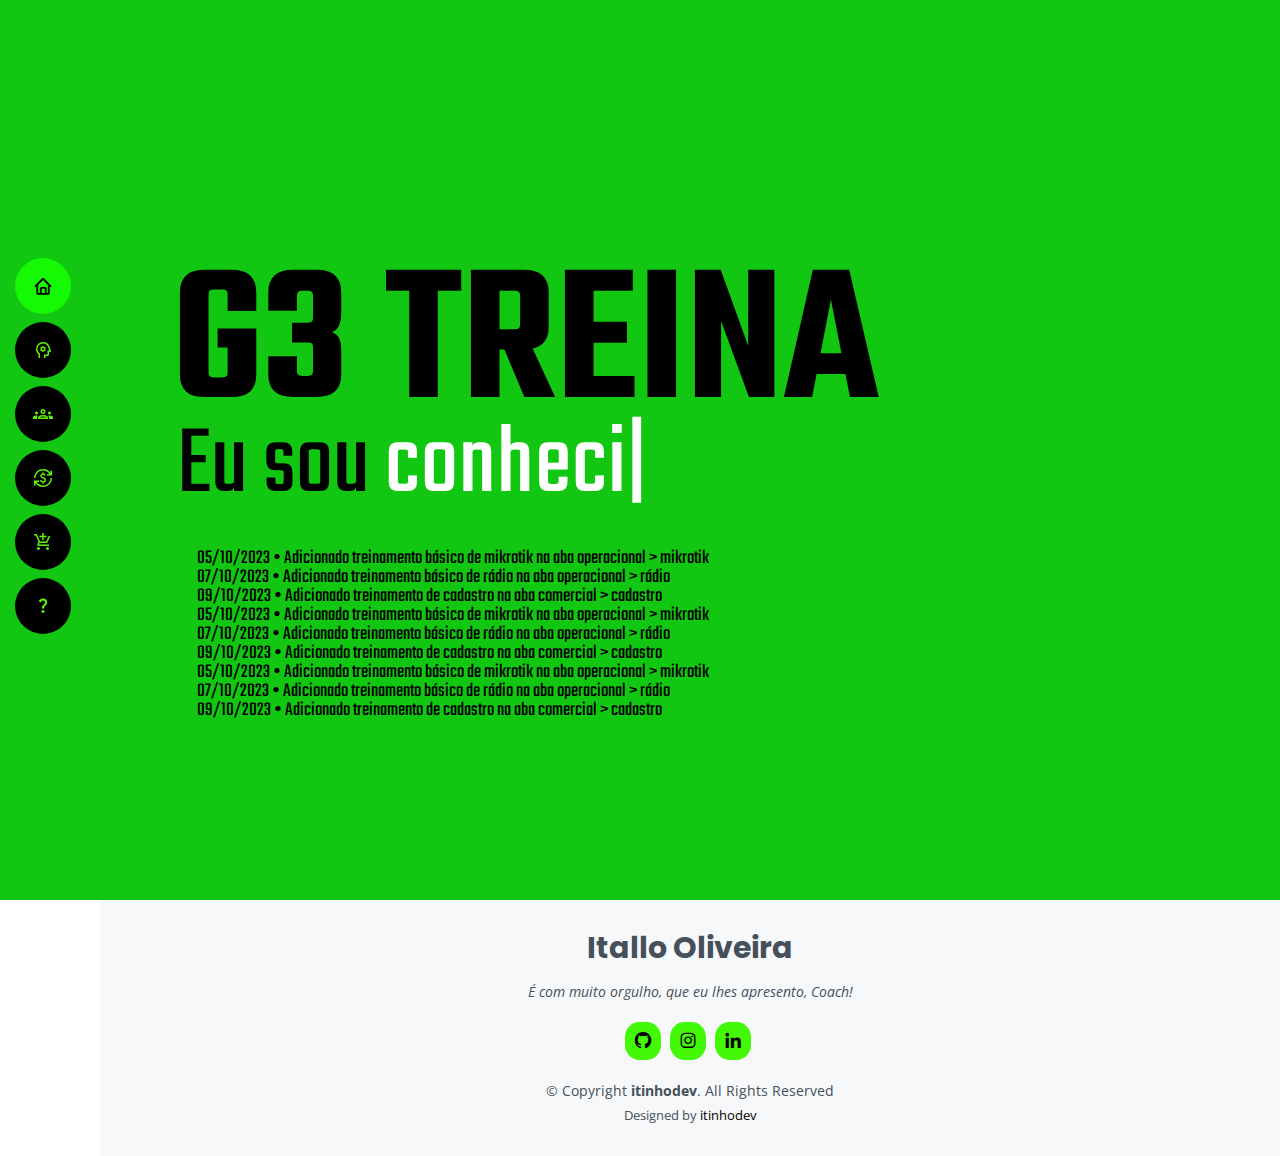
<file: index.html>
<!DOCTYPE html>
<html lang="pt-br">

<head>
  <meta charset="utf-8">
  <meta content="width=device-width, initial-scale=1.0" name="viewport">

  <title>Coach</title>
  <meta content="" name="description">
  <meta content="" name="keywords">

  <!-- Icons -->
  <link rel="stylesheet" href="https://fonts.googleapis.com/css2?family=Material+Symbols+Outlined:opsz,wght,FILL,GRAD@20..48,100..700,0..1,-50..200"/>

  <!-- Favicons -->
  <link href="assets/img/" rel="icon">

  <!-- Google Fonts -->
  <link href="https://fonts.googleapis.com/css?family=Open+Sans:300,300i,400,400i,600,600i,700,700i|Raleway:300,300i,400,400i,500,500i,600,600i,700,700i|Poppins:300,300i,400,400i,500,500i,600,600i,700,700i" rel="stylesheet">
  <link rel="preconnect" href="https://fonts.googleapis.com">
  <link rel="preconnect" href="https://fonts.gstatic.com" crossorigin>
  <link href="https://fonts.googleapis.com/css2?family=Sedgwick+Ave+Display&family=Teko:wght@300;400;500&display=swap" rel="stylesheet">

  <!-- Vendor CSS Files -->
  <link href="assets/vendor/aos/aos.css" rel="stylesheet">
  <link href="assets/vendor/bootstrap/css/bootstrap.min.css" rel="stylesheet">
  <link href="assets/vendor/bootstrap-icons/bootstrap-icons.css" rel="stylesheet">
  <link href="assets/vendor/boxicons/css/boxicons.min.css" rel="stylesheet">
  <link href="assets/vendor/glightbox/css/glightbox.min.css" rel="stylesheet">
  <link href="assets/vendor/swiper/swiper-bundle.min.css" rel="stylesheet">

  <!-- Template Main CSS File -->
  <link href="assets/css/style.css" rel="stylesheet">
  
</head>

<body>

  <i class="bi bi-list mobile-nav-toggle d-lg-none"></i>
  
  <header id="header" class="d-flex flex-column justify-content-center">

    <nav id="navbar" class="navbar nav-menu">
      <ul>
        <li><a href="index.html" class="nav-link scrollto active"><i class="bx bx-home"></i> <span>Home</span></a></li>
        <li><a href="/assets/html/op.html" class="nav-link scrollto"><i class="material-symbols-outlined">psychology</i><span>Operacional</span></a></li>
        <li><a href="/assets/html/ex.html" class="nav-link scrollto"><i class="material-symbols-outlined">Groups</i> <span>Externo</span></a></li>
        <li><a href="/assets/html/fin.html" class="nav-link scrollto"><i class="material-symbols-outlined">currency_exchange</i><span>Financeiro</span></a></li>
        <li><a href="/assets/html/com.html" class="nav-link scrollto"><i class="material-symbols-outlined">add_shopping_cart</i> <span>Comercial</span></a></li>
        <li><a href="/assets/html/about.html" class="nav-link scrollto"><i class="material-symbols-outlined">question_mark</i> <span>Sobre</span></a></li>
      </ul>
    </nav>

  </header>

  <section id="hero" class="d-flex flex-column justify-content-center">
    <div class="container" data-aos="zoom-in" data-aos-delay="100">
      <h1>G3 TREINA</h1>
      <p>Eu sou <span class="typed" data-typed-items="conhecimento, treinamento, aperfeiçoamento, coach!"></span></p>
    </div>
    <ul id="lista">
      <li>
        <p>05/10/2023 &bull; Adicionado treinamento básico de mikrotik na aba operacional > mikrotik</p>
      </li>
      <li>
        <p>07/10/2023 &bull; Adicionado treinamento básico de rádio na aba operacional > rádio</p>
      </li>
      <li>
        <p>09/10/2023 &bull; Adicionado treinamento de cadastro na aba comercial > cadastro</p>
      </li>
      <li>
        <p>05/10/2023 &bull; Adicionado treinamento básico de mikrotik na aba operacional > mikrotik</p>
      </li>
      <li>
        <p>07/10/2023 &bull; Adicionado treinamento básico de rádio na aba operacional > rádio</p>
      </li>
      <li>
        <p>09/10/2023 &bull; Adicionado treinamento de cadastro na aba comercial > cadastro</p>
      </li>
      <li>
        <p>05/10/2023 &bull; Adicionado treinamento básico de mikrotik na aba operacional > mikrotik</p>
      </li>
      <li>
        <p>07/10/2023 &bull; Adicionado treinamento básico de rádio na aba operacional > rádio</p>
      </li>
      <li>
        <p>09/10/2023 &bull; Adicionado treinamento de cadastro na aba comercial > cadastro</p>
      </li>
    </ul>
  </section>



  <main id="main">

  <footer id="footer">
    <div class="container">
      <h4>Itallo Oliveira</h4>
      <p>É com muito orgulho, que eu lhes apresento, Coach!</p>
      <div class="social-links">
        <a href="https://github.com/itinhodev" class="github" target="_blank"><i class="bx bxl-github"></i></a>
        <a href="https://www.instagram.com/itinhodev/" class="instagram" target="_blank"><i class="bx bxl-instagram"></i></a>
        <a href="https://www.linkedin.com/in/ita-llo/" class="linkedin" target="_blank"><i class="bx bxl-linkedin"></i></a>
      </div>
      <div class="copyright">
        &copy; Copyright <strong><span>itinhodev</span></strong>. All Rights Reserved
      </div>
      <div class="credits">
        Designed by <a href="https://github.com/itinhodev" target="_blank">itinhodev</a>
      </div>
    </div>
  </footer>

  <div id="preloader"></div>
  <a href="#" class="back-to-top d-flex align-items-center justify-content-center"><i class="bi bi-arrow-up-short"></i></a>

  <script src="assets/vendor/purecounter/purecounter_vanilla.js"></script>
  <script src="assets/vendor/aos/aos.js"></script>
  <script src="assets/vendor/bootstrap/js/bootstrap.bundle.min.js"></script>
  <script src="assets/vendor/glightbox/js/glightbox.min.js"></script>
  <script src="assets/vendor/isotope-layout/isotope.pkgd.min.js"></script>
  <script src="assets/vendor/swiper/swiper-bundle.min.js"></script>
  <script src="assets/vendor/typed.js/typed.umd.js"></script>
  <script src="assets/vendor/waypoints/noframework.waypoints.js"></script>
  <script src="assets/vendor/php-email-form/validate.js"></script>

  <script src="assets/js/main.js"></script>

</body>

</html>
</file>
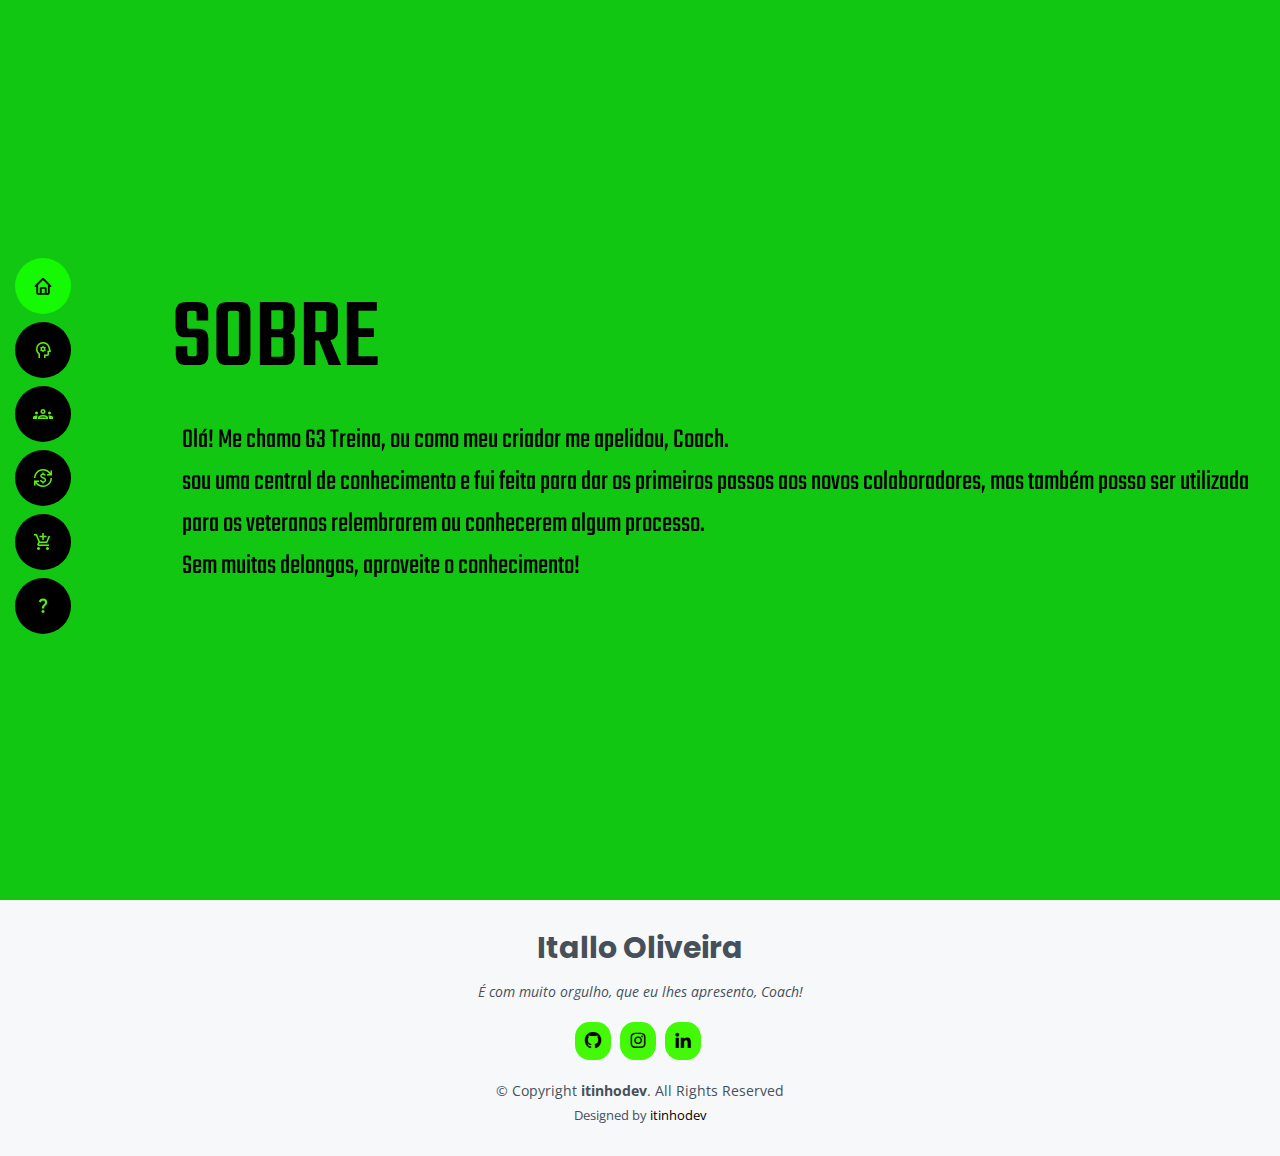
<file: assets/html/about.html>
<!DOCTYPE html>
<html lang="pt-br">

<head>
  <meta charset="utf-8">
  <meta content="width=device-width, initial-scale=1.0" name="viewport">

  <title>Sobre</title>
  <meta content="" name="description">
  <meta content="" name="keywords">

  <!-- Icons -->
  <link rel="stylesheet" href="https://fonts.googleapis.com/css2?family=Material+Symbols+Outlined:opsz,wght,FILL,GRAD@20..48,100..700,0..1,-50..200"/>

  <!-- Google Fonts -->
  <link href="https://fonts.googleapis.com/css?family=Open+Sans:300,300i,400,400i,600,600i,700,700i|Raleway:300,300i,400,400i,500,500i,600,600i,700,700i|Poppins:300,300i,400,400i,500,500i,600,600i,700,700i" rel="stylesheet">
  <link rel="preconnect" href="https://fonts.googleapis.com">
  <link rel="preconnect" href="https://fonts.gstatic.com" crossorigin>
  <link href="https://fonts.googleapis.com/css2?family=Sedgwick+Ave+Display&family=Teko:wght@300;400;500&display=swap" rel="stylesheet">

  <link href="/assets/vendor/aos/aos.css" rel="stylesheet">
  <link href="/assets/vendor/bootstrap/css/bootstrap.min.css" rel="stylesheet">
  <link href="/assets/vendor/bootstrap-icons/bootstrap-icons.css" rel="stylesheet">
  <link href="/assets/vendor/boxicons/css/boxicons.min.css" rel="stylesheet">
  <link href="/assets/vendor/glightbox/css/glightbox.min.css" rel="stylesheet">
  <link href="/assets/vendor/swiper/swiper-bundle.min.css" rel="stylesheet">

  <link href="/assets/css/stylepages.css" rel="stylesheet">
  
</head>

<body>
  <i class="bi bi-list mobile-nav-toggle d-lg-none"></i>
  <header id="header" class="d-flex flex-column justify-content-center">

    <nav id="navbar" class="navbar nav-menu">
      <ul>
        <li><a href="/index.html" class="nav-link scrollto active"><i class="bx bx-home"></i> <span>Home</span></a></li>
        <li><a href="/assets/html/op.html" class="nav-link scrollto">    <i class="material-symbols-outlined">psychology</i><span>Operacional</span></a></li>
        <li><a href="/assets/html/ex.html" class="nav-link scrollto"><i class="material-symbols-outlined">Groups</i> <span>Externo</span></a></li>
        <li><a href="/assets/html/fin.html" class="nav-link scrollto"><i class="material-symbols-outlined">currency_exchange</i><span>Financeiro</span></a></li>
        <li><a href="/assets/html/com.html" class="nav-link scrollto"><i class="material-symbols-outlined">add_shopping_cart</i> <span>Comercial</span></a></li>
        <li><a href="/assets/html/about.html" class="nav-link scrollto"><i class="material-symbols-outlined">question_mark</i> <span>Sobre</span></a></li>
      </ul>
    </nav>

  </header>

  <section id="hero" class="d-flex flex-column justify-content-center">
    <div class="container" data-aos="zoom-in" data-aos-delay="100">
      <h1>SOBRE</h1>
      <p>Olá! Me chamo G3 Treina, ou como meu criador me apelidou, Coach. <br>
        sou uma central de conhecimento e fui feita para dar os primeiros passos aos novos colaboradores, mas também posso ser utilizada para os veteranos relembrarem ou conhecerem algum processo. <br>
        Sem muitas delongas, aproveite o conhecimento!</p>
    </div>
  </section>

  <footer id="footer">
    <div class="container">

      <h4>Itallo Oliveira</h4>

      <p>É com muito orgulho, que eu lhes apresento, Coach!</p>

      <div class="social-links">
        <a href="https://github.com/itinhodev" class="github" target="_blank"><i class="bx bxl-github"></i></a>
        <a href="https://www.instagram.com/itinhodev/" class="instagram" target="_blank"><i class="bx bxl-instagram"></i></a>
        <a href="https://www.linkedin.com/in/ita-llo/" class="linkedin" target="_blank"><i class="bx bxl-linkedin"></i></a>
      </div>

      <div class="copyright">
        &copy; Copyright <strong><span>itinhodev</span></strong>. All Rights Reserved
      </div>

      <div class="credits">
        Designed by <a href="https://github.com/itinhodev" target="_blank">itinhodev</a>
      </div>

    </div>
  </footer>

  <div id="preloader"></div>
  <a href="#" class="back-to-top d-flex align-items-center justify-content-center"><i class="bi bi-arrow-up-short"></i></a>

  <script src="/assets/vendor/purecounter/purecounter_vanilla.js"></script>
  <script src="/assets/vendor/aos/aos.js"></script>
  <script src="/assets/"></script>
  <script src="/assets/vendor/glightbox/js/glightbox.min.js"></script>
  <script src="/assets/vendor/isotope-layout/isotope.pkgd.min.js"></script>
  <script src="/assets/vendor/swiper/swiper-bundle.min.js"></script>
  <script src="/assets/vendor/typed.js/typed.umd.js"></script>
  <script src="/assets/vendor/waypoints/noframework.waypoints.js"></script>
  <script src="/assets/vendor/php-email-form/validate.js"></script>

  <script src="/assets/js/main.js"></script>

</body>

</html>
</file>
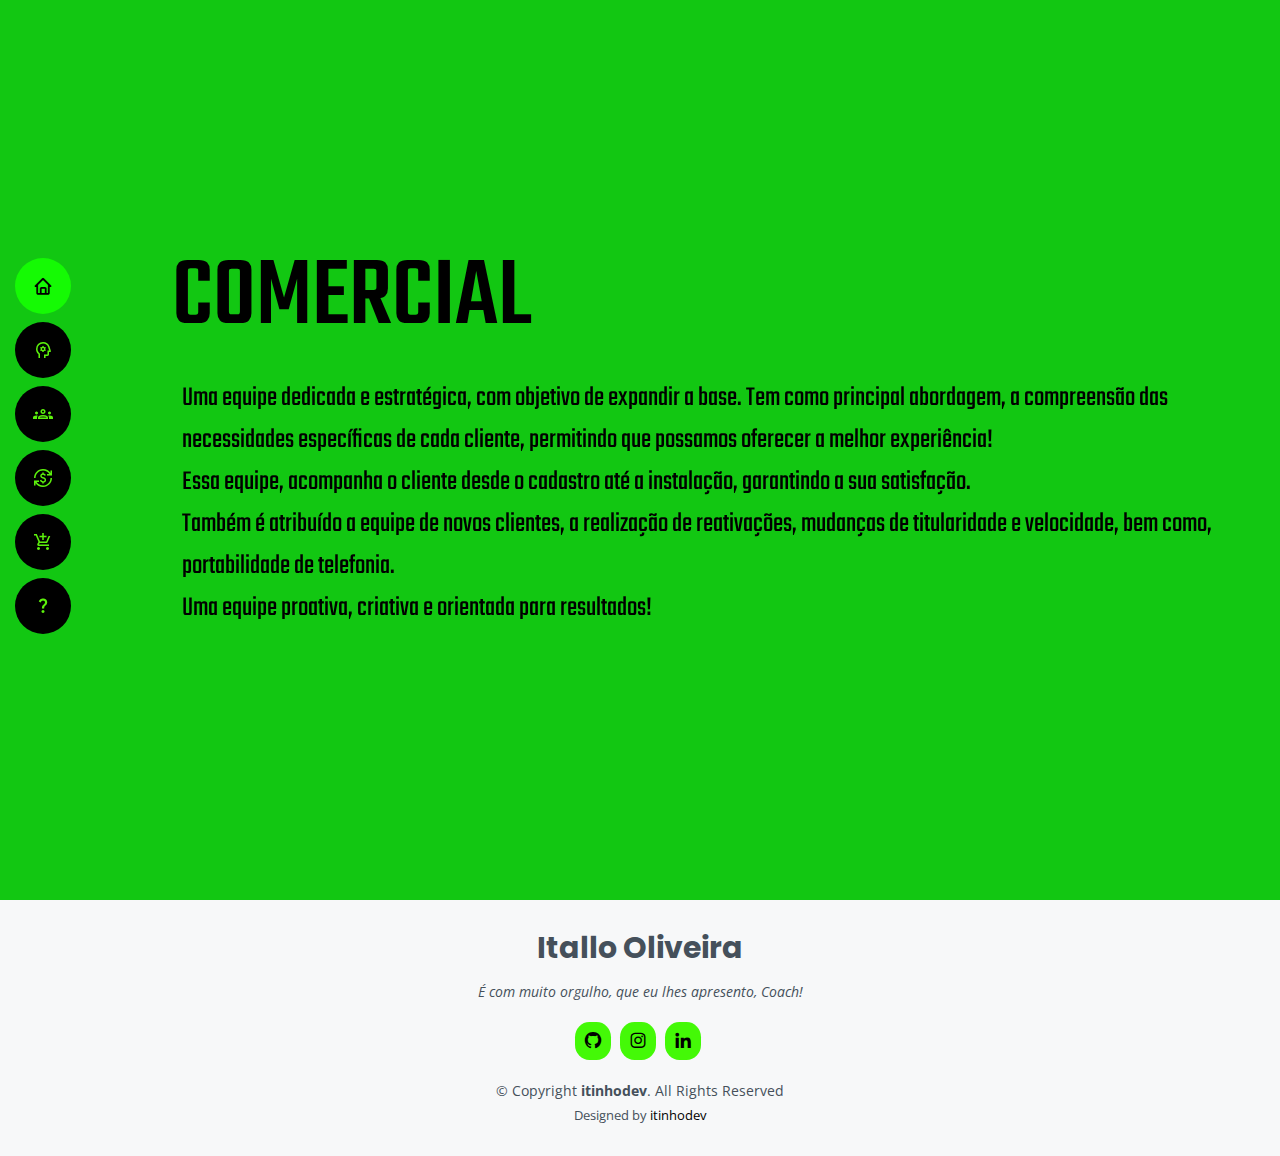
<file: assets/html/com.html>
<!DOCTYPE html>
<html lang="pt-br">

<head>
  <meta charset="utf-8">
  <meta content="width=device-width, initial-scale=1.0" name="viewport">

  <title>Comercial</title>
  <meta content="" name="description">
  <meta content="" name="keywords">

  <!-- Icons -->
  <link rel="stylesheet" href="https://fonts.googleapis.com/css2?family=Material+Symbols+Outlined:opsz,wght,FILL,GRAD@20..48,100..700,0..1,-50..200"/>

  <!-- Google Fonts -->
  <link href="https://fonts.googleapis.com/css?family=Open+Sans:300,300i,400,400i,600,600i,700,700i|Raleway:300,300i,400,400i,500,500i,600,600i,700,700i|Poppins:300,300i,400,400i,500,500i,600,600i,700,700i" rel="stylesheet">
  <link rel="preconnect" href="https://fonts.googleapis.com">
  <link rel="preconnect" href="https://fonts.gstatic.com" crossorigin>
  <link href="https://fonts.googleapis.com/css2?family=Sedgwick+Ave+Display&family=Teko:wght@300;400;500&display=swap" rel="stylesheet">

  <link href="/assets/vendor/aos/aos.css" rel="stylesheet">
  <link href="/assets/vendor/bootstrap/css/bootstrap.min.css" rel="stylesheet">
  <link href="/assets/vendor/bootstrap-icons/bootstrap-icons.css" rel="stylesheet">
  <link href="/assets/vendor/boxicons/css/boxicons.min.css" rel="stylesheet">
  <link href="/assets/vendor/glightbox/css/glightbox.min.css" rel="stylesheet">
  <link href="/assets/vendor/swiper/swiper-bundle.min.css" rel="stylesheet">

  <link href="/assets/css/stylepages.css" rel="stylesheet">
  
</head>

<body>
  <i class="bi bi-list mobile-nav-toggle d-lg-none"></i>
  <header id="header" class="d-flex flex-column justify-content-center">

    <nav id="navbar" class="navbar nav-menu">
      <ul>
        <li><a href="/index.html" class="nav-link scrollto active"><i class="bx bx-home"></i> <span>Home</span></a></li>
        <li><a href="/assets/html/op.html" class="nav-link scrollto">    <i class="material-symbols-outlined">psychology</i><span>Operacional</span></a></li>
        <li><a href="/assets/html/ex.html" class="nav-link scrollto"><i class="material-symbols-outlined">Groups</i> <span>Externo</span></a></li>
        <li><a href="/assets/html/fin.html" class="nav-link scrollto"><i class="material-symbols-outlined">currency_exchange</i><span>Financeiro</span></a></li>
        <li><a href="/assets/html/com.html" class="nav-link scrollto"><i class="material-symbols-outlined">add_shopping_cart</i> <span>Comercial</span></a></li>
        <li><a href="/assets/html/about.html" class="nav-link scrollto"><i class="material-symbols-outlined">question_mark</i> <span>Sobre</span></a></li>
      </ul>
    </nav>

  </header>

  <section id="hero" class="d-flex flex-column justify-content-center">
    <div class="container" data-aos="zoom-in" data-aos-delay="100">
      <h1>COMERCIAL</h1>
      <p>Uma equipe dedicada e estratégica, com objetivo de expandir a base. Tem como principal abordagem, a compreensão das necessidades específicas de cada cliente, permitindo que possamos oferecer a melhor experiência! <br>
        Essa equipe, acompanha o cliente desde o cadastro até a instalação, garantindo a sua satisfação. <br>        
        Também é atribuído a equipe de novos clientes, a realização de reativações, mudanças de titularidade e velocidade, bem como, portabilidade de telefonia. <br>        
        Uma equipe proativa, criativa e orientada para resultados!
        </p>
    </div>
  </section>

  <footer id="footer">
    <div class="container">
      <h4>Itallo Oliveira</h4>
      <p>É com muito orgulho, que eu lhes apresento, Coach!</p>
      <div class="social-links">
        <a href="https://github.com/itinhodev" class="github" target="_blank"><i class="bx bxl-github"></i></a>
        <a href="https://www.instagram.com/itinhodev/" class="instagram" target="_blank"><i class="bx bxl-instagram"></i></a>
        <a href="https://www.linkedin.com/in/ita-llo/" class="linkedin" target="_blank"><i class="bx bxl-linkedin"></i></a>
      </div>

      <div class="copyright">
        &copy; Copyright <strong><span>itinhodev</span></strong>. All Rights Reserved
      </div>

      <div class="credits">
        Designed by <a href="https://github.com/itinhodev" target="_blank">itinhodev</a>
      </div>
    </div>
  </footer>

  <div id="preloader"></div>
  <a href="#" class="back-to-top d-flex align-items-center justify-content-center"><i class="bi bi-arrow-up-short"></i></a>

  <script src="/assets/vendor/purecounter/purecounter_vanilla.js"></script>
  <script src="/assets/vendor/aos/aos.js"></script>
  <script src="/assets/"></script>
  <script src="/assets/vendor/glightbox/js/glightbox.min.js"></script>
  <script src="/assets/vendor/isotope-layout/isotope.pkgd.min.js"></script>
  <script src="/assets/vendor/swiper/swiper-bundle.min.js"></script>
  <script src="/assets/vendor/typed.js/typed.umd.js"></script>
  <script src="/assets/vendor/waypoints/noframework.waypoints.js"></script>
  <script src="/assets/vendor/php-email-form/validate.js"></script>

  <script src="/assets/js/main.js"></script>

</body>

</html>
</file>
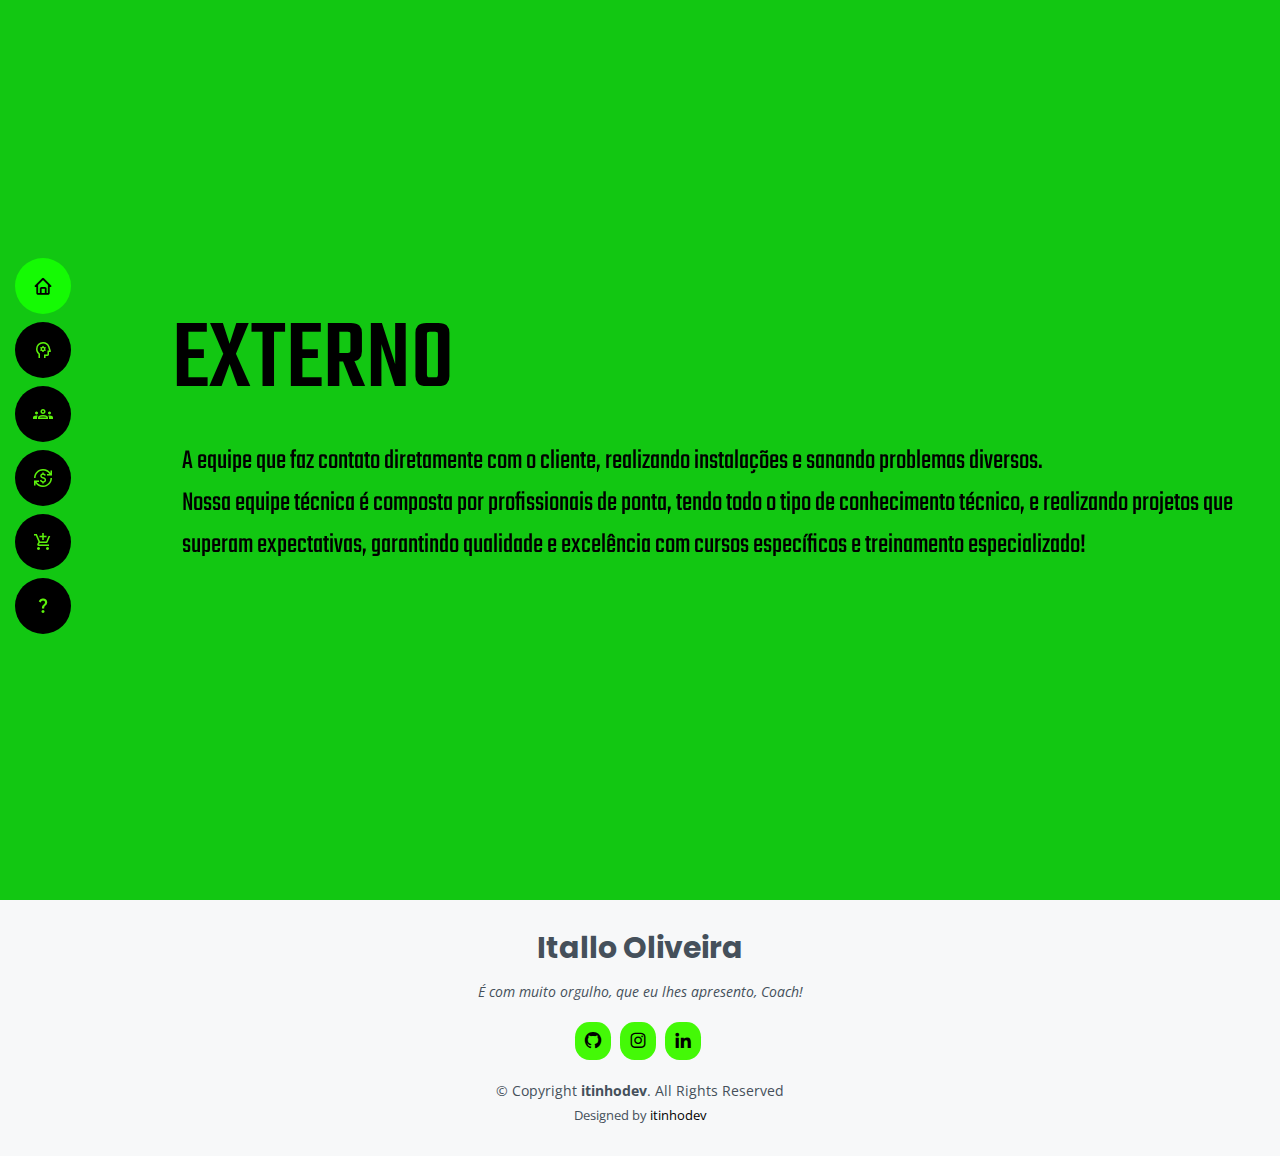
<file: assets/html/ex.html>
<!DOCTYPE html>
<html lang="pt-br">

<head>
  <meta charset="utf-8">
  <meta content="width=device-width, initial-scale=1.0" name="viewport">

  <title>Externo</title>
  <meta content="" name="description">
  <meta content="" name="keywords">

  <!-- Icons -->
  <link rel="stylesheet" href="https://fonts.googleapis.com/css2?family=Material+Symbols+Outlined:opsz,wght,FILL,GRAD@20..48,100..700,0..1,-50..200"/>

  <!-- Google Fonts -->
  <link href="https://fonts.googleapis.com/css?family=Open+Sans:300,300i,400,400i,600,600i,700,700i|Raleway:300,300i,400,400i,500,500i,600,600i,700,700i|Poppins:300,300i,400,400i,500,500i,600,600i,700,700i" rel="stylesheet">
  <link rel="preconnect" href="https://fonts.googleapis.com">
  <link rel="preconnect" href="https://fonts.gstatic.com" crossorigin>
  <link href="https://fonts.googleapis.com/css2?family=Sedgwick+Ave+Display&family=Teko:wght@300;400;500&display=swap" rel="stylesheet">

  <link href="/assets/vendor/aos/aos.css" rel="stylesheet">
  <link href="/assets/vendor/bootstrap/css/bootstrap.min.css" rel="stylesheet">
  <link href="/assets/vendor/bootstrap-icons/bootstrap-icons.css" rel="stylesheet">
  <link href="/assets/vendor/boxicons/css/boxicons.min.css" rel="stylesheet">
  <link href="/assets/vendor/glightbox/css/glightbox.min.css" rel="stylesheet">
  <link href="/assets/vendor/swiper/swiper-bundle.min.css" rel="stylesheet">

  <link href="/assets/css/stylepages.css" rel="stylesheet">
  
</head>

<body>
  <i class="bi bi-list mobile-nav-toggle d-lg-none"></i>
  <header id="header" class="d-flex flex-column justify-content-center">

    <nav id="navbar" class="navbar nav-menu">
      <ul>
        <li><a href="/index.html" class="nav-link scrollto active"><i class="bx bx-home"></i> <span>Home</span></a></li>
        <li><a href="/assets/html/op.html" class="nav-link scrollto">    <i class="material-symbols-outlined">psychology</i><span>Operacional</span></a></li>
        <li><a href="/assets/html/ex.html" class="nav-link scrollto"><i class="material-symbols-outlined">Groups</i> <span>Externo</span></a></li>
        <li><a href="/assets/html/fin.html" class="nav-link scrollto"><i class="material-symbols-outlined">currency_exchange</i><span>Financeiro</span></a></li>
        <li><a href="/assets/html/com.html" class="nav-link scrollto"><i class="material-symbols-outlined">add_shopping_cart</i> <span>Comercial</span></a></li>
        <li><a href="/assets/html/about.html" class="nav-link scrollto"><i class="material-symbols-outlined">question_mark</i> <span>Sobre</span></a></li>
      </ul>
    </nav>

  </header>

  <section id="hero" class="d-flex flex-column justify-content-center">
    <div class="container" data-aos="zoom-in" data-aos-delay="100">
      <h1>EXTERNO</h1>
      <p>A equipe que faz contato diretamente com o cliente, realizando instalações e sanando problemas diversos. <br>
        Nossa equipe técnica é composta por profissionais de ponta, tendo todo o tipo de conhecimento técnico, e realizando projetos que superam expectativas, garantindo qualidade e excelência com cursos específicos e treinamento especializado!</p>
    </div>
  </section>

  <footer id="footer">
    <div class="container">
      <h4>Itallo Oliveira</h4>
      <p>É com muito orgulho, que eu lhes apresento, Coach!</p>
      <div class="social-links">
        <a href="https://github.com/itinhodev" class="github" target="_blank"><i class="bx bxl-github"></i></a>
        <a href="https://www.instagram.com/itinhodev/" class="instagram" target="_blank"><i class="bx bxl-instagram"></i></a>
        <a href="https://www.linkedin.com/in/ita-llo/" class="linkedin" target="_blank"><i class="bx bxl-linkedin"></i></a>
      </div>

      <div class="copyright">
        &copy; Copyright <strong><span>itinhodev</span></strong>. All Rights Reserved
      </div>

      <div class="credits">
        Designed by <a href="https://github.com/itinhodev" target="_blank">itinhodev</a>
      </div>
    </div>
  </footer>

  <div id="preloader"></div>
  <a href="#" class="back-to-top d-flex align-items-center justify-content-center"><i class="bi bi-arrow-up-short"></i></a>

  <script src="/assets/vendor/purecounter/purecounter_vanilla.js"></script>
  <script src="/assets/vendor/aos/aos.js"></script>
  <script src="/assets/"></script>
  <script src="/assets/vendor/glightbox/js/glightbox.min.js"></script>
  <script src="/assets/vendor/isotope-layout/isotope.pkgd.min.js"></script>
  <script src="/assets/vendor/swiper/swiper-bundle.min.js"></script>
  <script src="/assets/vendor/typed.js/typed.umd.js"></script>
  <script src="/assets/vendor/waypoints/noframework.waypoints.js"></script>
  <script src="/assets/vendor/php-email-form/validate.js"></script>

  <script src="/assets/js/main.js"></script>

</body>

</html>
</file>
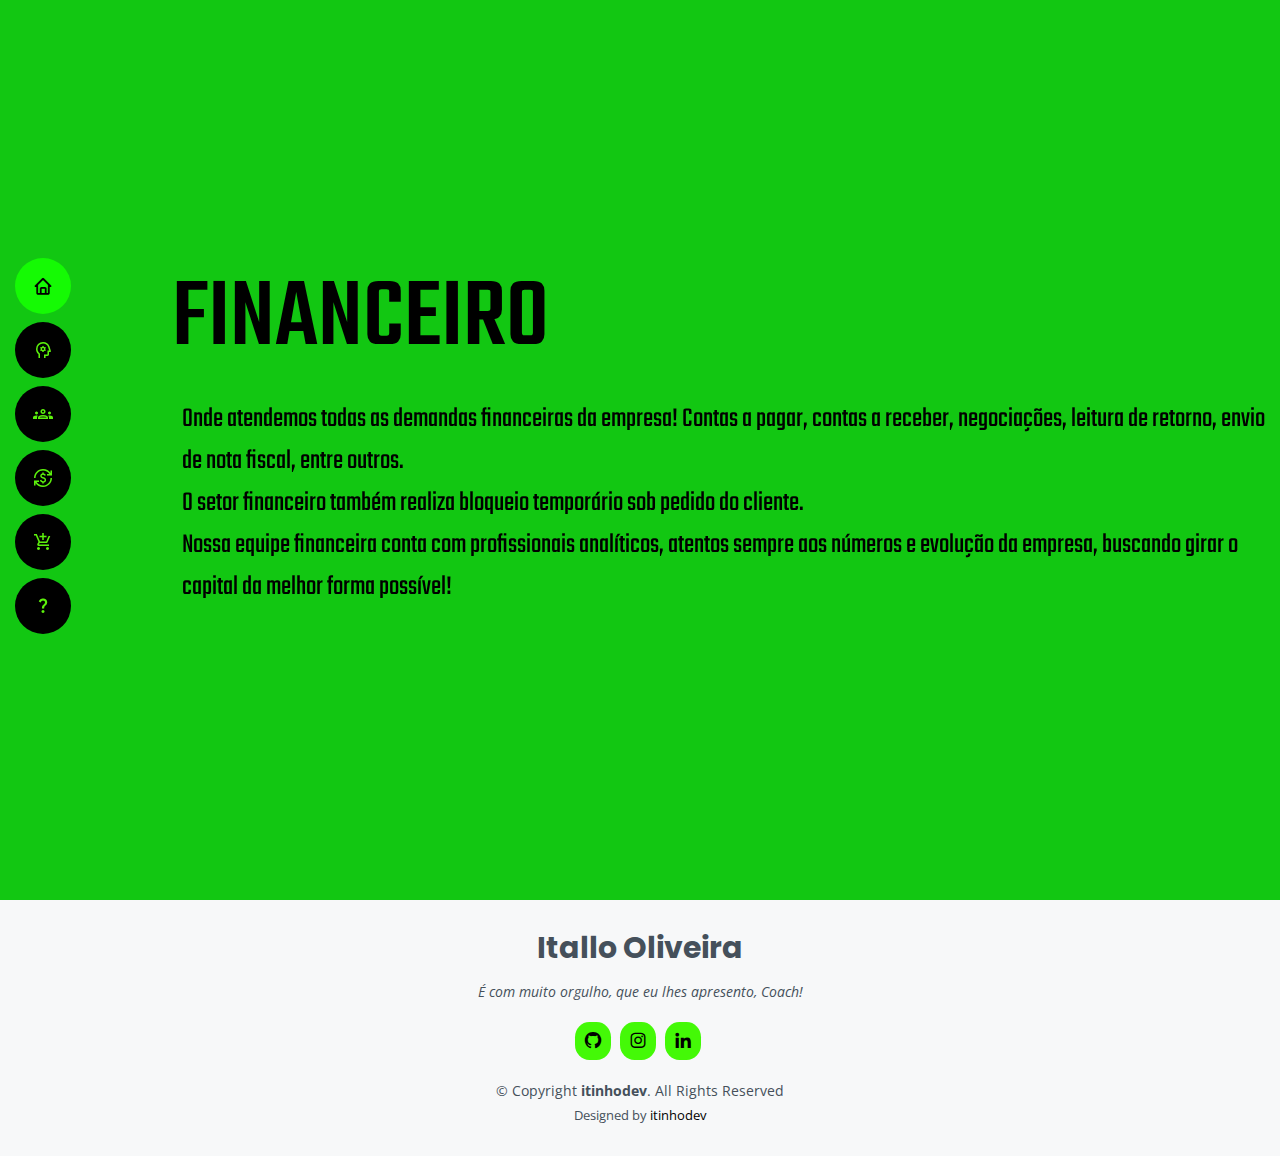
<file: assets/html/fin.html>
<!DOCTYPE html>
<html lang="pt-br">

<head>
  <meta charset="utf-8">
  <meta content="width=device-width, initial-scale=1.0" name="viewport">

  <title>Financeiro</title>
  <meta content="" name="description">
  <meta content="" name="keywords">

  <!-- Icons -->
  <link rel="stylesheet" href="https://fonts.googleapis.com/css2?family=Material+Symbols+Outlined:opsz,wght,FILL,GRAD@20..48,100..700,0..1,-50..200"/>

  <!-- Google Fonts -->
  <link href="https://fonts.googleapis.com/css?family=Open+Sans:300,300i,400,400i,600,600i,700,700i|Raleway:300,300i,400,400i,500,500i,600,600i,700,700i|Poppins:300,300i,400,400i,500,500i,600,600i,700,700i" rel="stylesheet">
  <link rel="preconnect" href="https://fonts.googleapis.com">
  <link rel="preconnect" href="https://fonts.gstatic.com" crossorigin>
  <link href="https://fonts.googleapis.com/css2?family=Sedgwick+Ave+Display&family=Teko:wght@300;400;500&display=swap" rel="stylesheet">

  <link href="/assets/vendor/aos/aos.css" rel="stylesheet">
  <link href="/assets/vendor/bootstrap/css/bootstrap.min.css" rel="stylesheet">
  <link href="/assets/vendor/bootstrap-icons/bootstrap-icons.css" rel="stylesheet">
  <link href="/assets/vendor/boxicons/css/boxicons.min.css" rel="stylesheet">
  <link href="/assets/vendor/glightbox/css/glightbox.min.css" rel="stylesheet">
  <link href="/assets/vendor/swiper/swiper-bundle.min.css" rel="stylesheet">

  <link href="/assets/css/stylepages.css" rel="stylesheet">
  
</head>

<body>

  <i class="bi bi-list mobile-nav-toggle d-lg-none"></i>
  <header id="header" class="d-flex flex-column justify-content-center">

    <nav id="navbar" class="navbar nav-menu">
      <ul>
        <li><a href="/index.html" class="nav-link scrollto active"><i class="bx bx-home"></i> <span>Home</span></a></li>
        <li><a href="/assets/html/op.html" class="nav-link scrollto">    <i class="material-symbols-outlined">psychology</i><span>Operacional</span></a></li>
        <li><a href="/assets/html/ex.html" class="nav-link scrollto"><i class="material-symbols-outlined">Groups</i> <span>Externo</span></a></li>
        <li><a href="/assets/html/fin.html" class="nav-link scrollto"><i class="material-symbols-outlined">currency_exchange</i><span>Financeiro</span></a></li>
        <li><a href="/assets/html/com.html" class="nav-link scrollto"><i class="material-symbols-outlined">add_shopping_cart</i> <span>Comercial</span></a></li>
        <li><a href="/assets/html/about.html" class="nav-link scrollto"><i class="material-symbols-outlined">question_mark</i> <span>Sobre</span></a></li>
      </ul>
    </nav>

  </header>

  <section id="hero" class="d-flex flex-column justify-content-center">
    <div class="container" data-aos="zoom-in" data-aos-delay="100">
      <h1>FINANCEIRO</h1>
      <p>Onde atendemos todas as demandas financeiras da empresa! Contas a pagar, contas a receber, negociações, leitura de retorno, envio de nota fiscal, entre outros. <br>
        O setor financeiro também realiza bloqueio temporário sob pedido do cliente. <br>        
        Nossa equipe financeira conta com profissionais analíticos, atentos sempre aos números e evolução da empresa, buscando girar o capital da melhor forma possível!</p>
    </div>
  </section>

  <footer id="footer">
    <div class="container">
      <h4>Itallo Oliveira</h4>
      <p>É com muito orgulho, que eu lhes apresento, Coach!</p>
      <div class="social-links">
        <a href="https://github.com/itinhodev" class="github" target="_blank"><i class="bx bxl-github"></i></a>
        <a href="https://www.instagram.com/itinhodev/" class="instagram" target="_blank"><i class="bx bxl-instagram"></i></a>
        <a href="https://www.linkedin.com/in/ita-llo/" class="linkedin" target="_blank"><i class="bx bxl-linkedin"></i></a>
      </div>
      <div class="copyright">
        &copy; Copyright <strong><span>itinhodev</span></strong>. All Rights Reserved
      </div>

      <div class="credits">
        Designed by <a href="https://github.com/itinhodev" target="_blank">itinhodev</a>
      </div>
    </div>
  </footer>

  <div id="preloader"></div>
  <a href="#" class="back-to-top d-flex align-items-center justify-content-center"><i class="bi bi-arrow-up-short"></i></a>

  <script src="/assets/vendor/purecounter/purecounter_vanilla.js"></script>
  <script src="/assets/vendor/aos/aos.js"></script>
  <script src="/assets/"></script>
  <script src="/assets/vendor/glightbox/js/glightbox.min.js"></script>
  <script src="/assets/vendor/isotope-layout/isotope.pkgd.min.js"></script>
  <script src="/assets/vendor/swiper/swiper-bundle.min.js"></script>
  <script src="/assets/vendor/typed.js/typed.umd.js"></script>
  <script src="/assets/vendor/waypoints/noframework.waypoints.js"></script>
  <script src="/assets/vendor/php-email-form/validate.js"></script>

  <script src="/assets/js/main.js"></script>

</body>

</html>
</file>
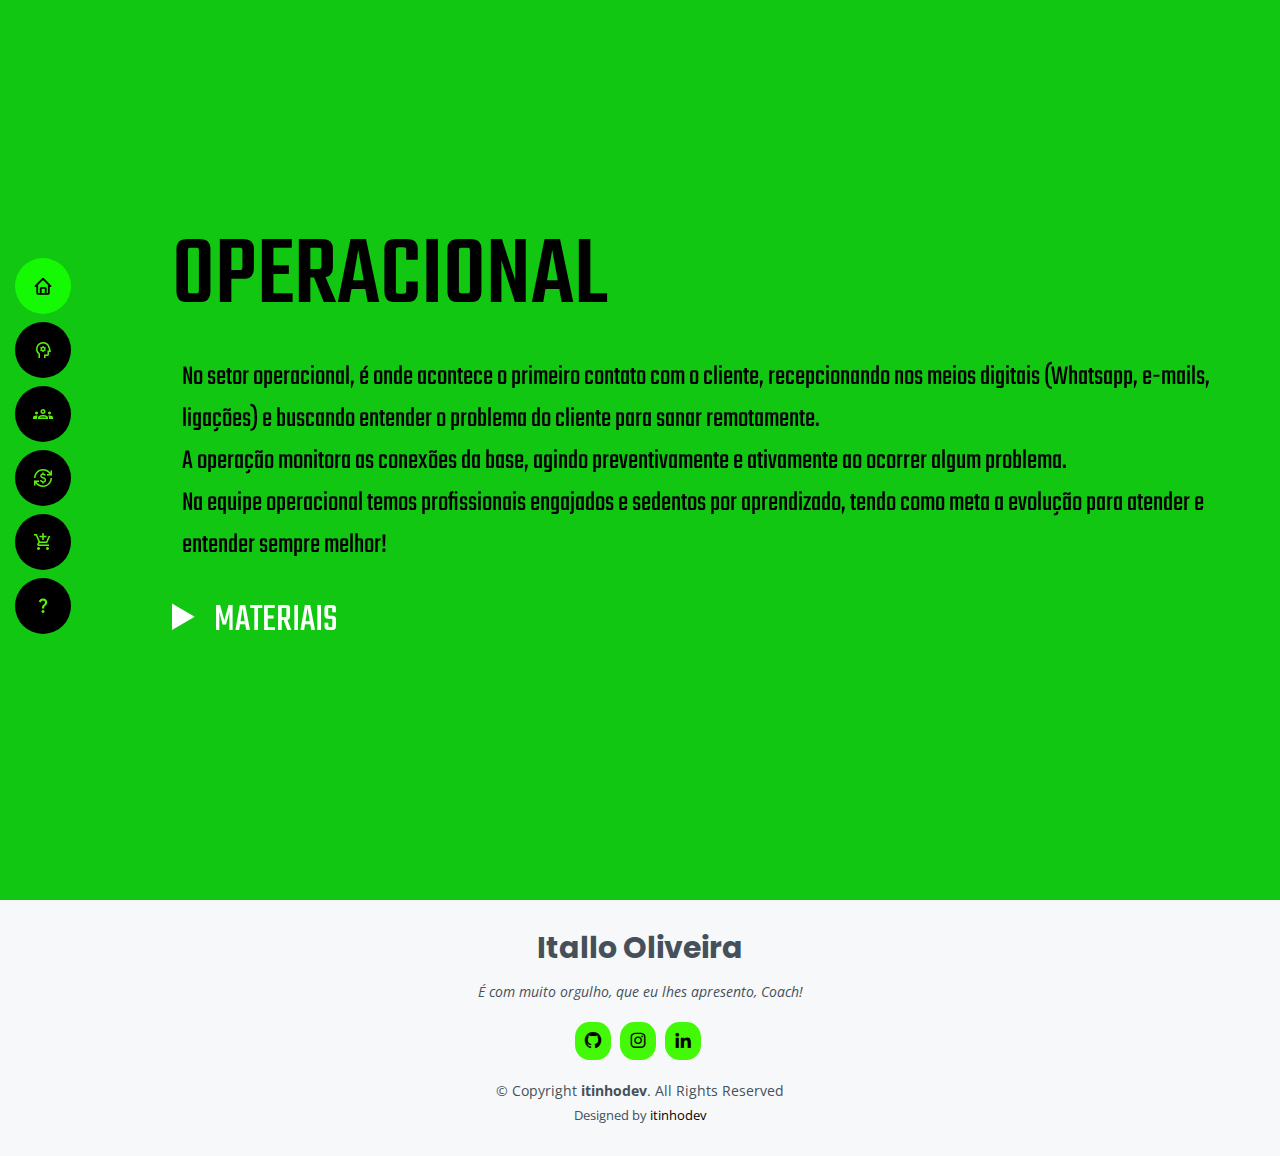
<file: assets/html/op.html>
<!DOCTYPE html>
<html lang="pt-br">

<head>
  <meta charset="utf-8">
  <meta content="width=device-width, initial-scale=1.0" name="viewport">

  <title>Operacional</title>
  <meta content="" name="description">
  <meta content="" name="keywords">

  <!-- Icons -->
  <link rel="stylesheet" href="https://fonts.googleapis.com/css2?family=Material+Symbols+Outlined:opsz,wght,FILL,GRAD@20..48,100..700,0..1,-50..200"/>

  <!-- Google Fonts -->
  <link href="https://fonts.googleapis.com/css?family=Open+Sans:300,300i,400,400i,600,600i,700,700i|Raleway:300,300i,400,400i,500,500i,600,600i,700,700i|Poppins:300,300i,400,400i,500,500i,600,600i,700,700i" rel="stylesheet">
  <link rel="preconnect" href="https://fonts.googleapis.com">
  <link rel="preconnect" href="https://fonts.gstatic.com" crossorigin>
  <link href="https://fonts.googleapis.com/css2?family=Sedgwick+Ave+Display&family=Teko:wght@300;400;500&display=swap" rel="stylesheet">

  <link href="/assets/vendor/aos/aos.css" rel="stylesheet">
  <link href="/assets/vendor/bootstrap/css/bootstrap.min.css" rel="stylesheet">
  <link href="/assets/vendor/bootstrap-icons/bootstrap-icons.css" rel="stylesheet">
  <link href="/assets/vendor/boxicons/css/boxicons.min.css" rel="stylesheet">
  <link href="/assets/vendor/glightbox/css/glightbox.min.css" rel="stylesheet">
  <link href="/assets/vendor/swiper/swiper-bundle.min.css" rel="stylesheet">

  <link href="/assets/css/stylepages.css" rel="stylesheet">
  
</head>

<body>

  <i class="bi bi-list mobile-nav-toggle d-lg-none"></i>
  <header id="header" class="d-flex flex-column justify-content-center">

    <nav id="navbar" class="navbar nav-menu">
      <ul>
        <li><a href="/index.html" class="nav-link scrollto active"><i class="bx bx-home"></i> <span>Home</span></a></li>
        <li><a href="/assets/html/op.html" class="nav-link scrollto">    <i class="material-symbols-outlined">psychology</i><span>Operacional</span></a></li>
        <li><a href="/assets/html/ex.html" class="nav-link scrollto"><i class="material-symbols-outlined">Groups</i> <span>Externo</span></a></li>
        <li><a href="/assets/html/fin.html" class="nav-link scrollto"><i class="material-symbols-outlined">currency_exchange</i><span>Financeiro</span></a></li>
        <li><a href="/assets/html/com.html" class="nav-link scrollto"><i class="material-symbols-outlined">add_shopping_cart</i> <span>Comercial</span></a></li>
        <li><a href="/assets/html/about.html" class="nav-link scrollto"><i class="material-symbols-outlined">question_mark</i> <span>Sobre</span></a></li>
      </ul>
    </nav>

  </header>

  <section id="hero" class="d-flex flex-column justify-content-center">
    <div class="container" data-aos="zoom-in" data-aos-delay="100">
      <h1>OPERACIONAL</h1>
      <p>No setor operacional, é onde acontece o primeiro contato com o cliente, recepcionando nos meios digitais (Whatsapp, e-mails, ligações) e buscando entender o problema do cliente para sanar remotamente. <br>
        A operação monitora as conexões da base, agindo preventivamente e ativamente ao ocorrer algum problema. <br>        
        Na equipe operacional temos profissionais engajados e sedentos por aprendizado, tendo como meta a evolução para atender e entender sempre melhor!</p>
        <details>
          <summary>MATERIAIS</summary>
          <a href="/assets/docs/operacional/PPPoE Direto.pdf" target="_blank">&bull; PPPoE Direto</a> <br>
          <a href="/assets/docs/operacional/AirControl.pdf" target="_blank">&bull; Air Control</a> <br>
          <a href="/assets/docs/operacional/Treinamento Mikrotik.pdf" target="_blank">&bull; Mikrotik Básico</a>
        </details>
    </div>
  </section>

  <footer id="footer">
    <div class="container">
      <h4>Itallo Oliveira</h4>
      <p>É com muito orgulho, que eu lhes apresento, Coach!</p>
      <div class="social-links">
        <a href="https://github.com/itinhodev" class="github" target="_blank"><i class="bx bxl-github"></i></a>
        <a href="https://www.instagram.com/itinhodev/" class="instagram" target="_blank"><i class="bx bxl-instagram"></i></a>
        <a href="https://www.linkedin.com/in/ita-llo/" class="linkedin" target="_blank"><i class="bx bxl-linkedin"></i></a>
      </div>
      <div class="copyright">
        &copy; Copyright <strong><span>itinhodev</span></strong>. All Rights Reserved
      </div>

      <div class="credits">
        Designed by <a href="https://github.com/itinhodev" target="_blank">itinhodev</a>
      </div>
    </div>

  </footer>

  <div id="preloader"></div>
  <a href="#" class="back-to-top d-flex align-items-center justify-content-center"><i class="bi bi-arrow-up-short"></i></a>

  <script src="/assets/vendor/purecounter/purecounter_vanilla.js"></script>
  <script src="/assets/vendor/aos/aos.js"></script>
  <script src="/assets/"></script>
  <script src="/assets/vendor/glightbox/js/glightbox.min.js"></script>
  <script src="/assets/vendor/isotope-layout/isotope.pkgd.min.js"></script>
  <script src="/assets/vendor/swiper/swiper-bundle.min.js"></script>
  <script src="/assets/vendor/typed.js/typed.umd.js"></script>
  <script src="/assets/vendor/waypoints/noframework.waypoints.js"></script>
  <script src="/assets/vendor/php-email-form/validate.js"></script>

  <script src="/assets/js/main.js"></script>

</body>

</html>
</file>
<file: assets/css/style.css>
body {
  font-family: "Open Sans", sans-serif;
  color: #ffffff;
}

a {
  color: #000000;
  text-decoration: none;
}

a:hover {
  color: #06ed34;
  text-decoration: none;
}

h1,
h2,
h3,
h4,
h5,
h6 {
  font-family: "Raleway", sans-serif;
}

.back-to-top {
  position: fixed;
  visibility: hidden;
  opacity: 0;
  right: 15px;
  bottom: 15px;
  z-index: 996;
  background: #02ff20;
  width: 40px;
  height: 40px;
  border-radius: 50px;
  transition: all 0.4s;
}

.back-to-top i {
  font-size: 28px;
  color: #fff;
  line-height: 0;
}

.back-to-top:hover {
  background: #29a55d;
  color: #fff;
}

.back-to-top.active {
  visibility: visible;
  opacity: 1;
}

#header {
  position: fixed;
  top: 0;
  left: 0;
  bottom: 0;
  z-index: 9997;
  transition: all 0.5s;
  padding: 15px;
  overflow-y: auto;
}

@media (max-width: 991px) {
  #header {
    width: 300px;
    background: #fff;
    border-right: 1px solid #e6e9ec;
    left: -300px;
  }
}

@media (min-width: 991px) {
  #main {
    margin-left: 100px;
  }
}

.nav-menu {
  padding: 0;
  display: block;
}

.nav-menu * {
  margin: 0;
  padding: 0;
  list-style: none;
}

.nav-menu>ul>li {
  position: relative;
  white-space: nowrap;
}

.nav-menu a,
.nav-menu a:focus {
  display: flex;
  align-items: center;
  color: #5cf10c;
  padding: 10px 18px;
  margin-bottom: 8px;
  transition: 0.3s;
  font-size: 15px;
  border-radius: 50px;
  background: #000000;
  height: 56px;
  width: 100%;
  overflow: hidden;
  transition: 0.3s;
}

.nav-menu a i,
.nav-menu a:focus i {
  font-size: 20px;
}

.nav-menu a span,
.nav-menu a:focus span {
  padding: 0 5px 0 7px;
  color: #45505b;
}

@media (min-width: 992px) {

  .nav-menu a,
  .nav-menu a:focus {
    width: 56px;
  }

  .nav-menu a span,
  .nav-menu a:focus span {
    display: none;
    color: #fffdfd;
  }
}
/*Primeiro ícone do menu nav*/
.nav-menu a:hover,
.nav-menu .active,
.nav-menu .active:focus,
.nav-menu li:hover>a {
  color: #000000;
  background: #15fa04;
}
/*Texto do menu nav*/
.nav-menu a:hover span,
.nav-menu .active span,
.nav-menu .active:focus span,
.nav-menu li:hover>a span {
  color: #000000;
}
/*Ícones do menu nav*/
.nav-menu a:hover,
.nav-menu li:hover>a {
  width: 100%;
  color: #000000;
}

.nav-menu a:hover span,
.nav-menu li:hover>a span {
  display: block;
}

.mobile-nav-toggle {
  position: fixed;
  right: 10px;
  top: 10px;
  z-index: 9998;
  border: 0;
  background: none;
  font-size: 28px;
  transition: all 0.4s;
  outline: none !important;
  line-height: 0;
  cursor: pointer;
  border-radius: 50px;
  padding: 5px;
}
/*Cor do menu nav mobile*/
.mobile-nav-toggle i {
  color: #000000;
}

.mobile-nav-active {
  overflow: hidden;
}

.mobile-nav-active #header {
  left: 0;
}
/*Cor do "X" menu nav mobile*/
.mobile-nav-active .mobile-nav-toggle {
  color: #000000;
  background-color: #8bff07;
}

#hero {
  width: 100%;
  min-height: 100vh;
  height: 100vm;
  padding-top: 250px;
  padding-bottom: 100px;
  background-color: rgb(18, 199, 18);
  position: relative;
}

@media (min-width: 992px) {
  #hero {
    padding-left: 160px;
  }
}

#hero:before {
  content: "";
  position: absolute;
  bottom: 0;
  top: 0;
  left: 0;
  right: 0;
}

#hero h1 {
  margin: 10;
  font-family: 'Teko', sans-serif;
  font-size: 200px;
  font-weight: 600;
  line-height: 56px;
  color: #000000;
}

#hero p {
  color: #000000;
  margin: 15px 0 0 0;
  margin-left: 5px;
  font-size: 100px;
  font-family: 'Teko', sans-serif;
}

#hero p span {
  color: #ffffff;
  letter-spacing: 1px;
}

@media (max-width: 992px) {
  #hero {
    text-align: center;
  }

  #hero h1 {
    font-size: 50px;
    font-weight: 200px;
  }

  #hero p {
    margin-top: 10px;
    font-size: 30px;
    line-height: 24px;
  }
}

#lista li {
  display:flex;
  text-align: left;
  align-items: left;
  justify-content: left;
}

#lista p {
  line-height: 20%;
  font-size: 20px;
}

#footer {
  background: #f7f8f9;
  color: #45505b;
  font-size: 14px;
  text-align: center;
  padding: 30px 0;
}

#footer h4 {
  font-size: 30px;
  font-weight: 700;
  position: relative;
  font-family: "Poppins", sans-serif;
  padding: 0;
  margin: 0 0 15px 0;
}

#footer p {
  font-size: 15;
  font-style: italic;
  padding: 0;
  margin: 0 0 20px 0;
}

#footer .social-links {
  margin: 0 0 20px 0;
}

#footer .social-links a {
  font-size: 20px;
  display: inline-table;
  background: #44f907;
  color: #000000;
  line-height: 1;
  padding: 8px 0;
  margin-right: 5px;
  border-radius: 40%;
  text-align: center;
  width: 36px;
  height: 36px;
  transition: 0.3s;
}

#footer .social-links a:hover {
  background: #000000;
  color: #44f907;
  text-decoration: none;
}

#footer .copyright {
  margin: 0 0 5px 0;
}

#footer .credits {
  font-size: 13px;
}
</file>
<file: assets/css/stylepages.css>
body {
  font-family: "Open Sans", sans-serif;
  color: #ffffff;
}

a {
  color: #000000;
  text-decoration: none;
}

a:hover {
  color: #06ed34;
  text-decoration: none;
}

h1,
h2,
h3,
h4,
h5,
h6 {
  font-family: "Raleway", sans-serif;
}

.back-to-top {
  position: fixed;
  visibility: hidden;
  opacity: 0;
  right: 15px;
  bottom: 15px;
  z-index: 996;
  background: #02ff20;
  width: 40px;
  height: 40px;
  border-radius: 50px;
  transition: all 0.4s;
}

.back-to-top i {
  font-size: 28px;
  color: #fff;
  line-height: 0;
}

.back-to-top:hover {
  background: #29a55d;
  color: #fff;
}

.back-to-top.active {
  visibility: visible;
  opacity: 1;
}

#header {
  position: fixed;
  top: 0;
  left: 0;
  bottom: 0;
  z-index: 9997;
  transition: all 0.5s;
  padding: 15px;
  overflow-y: auto;
}

@media (max-width: 991px) {
  #header {
    width: 300px;
    background: #fff;
    border-right: 1px solid #e6e9ec;
    left: -300px;
  }
}

@media (min-width: 991px) {
  #main {
    margin-left: 100px;
  }
}

.nav-menu {
  padding: 0;
  display: block;
}

.nav-menu * {
  margin: 0;
  padding: 0;
  list-style: none;
}

.nav-menu>ul>li {
  position: relative;
  white-space: nowrap;
}

.nav-menu a,
.nav-menu a:focus {
  display: flex;
  align-items: center;
  color: #5cf10c;
  padding: 10px 18px;
  margin-bottom: 8px;
  transition: 0.3s;
  font-size: 15px;
  border-radius: 50px;
  background: #000000;
  height: 56px;
  width: 100%;
  overflow: hidden;
  transition: 0.3s;
}

.nav-menu a i,
.nav-menu a:focus i {
  font-size: 20px;
}

.nav-menu a span,
.nav-menu a:focus span {
  padding: 0 5px 0 7px;
  color: #45505b;
}

@media (min-width: 992px) {

  .nav-menu a,
  .nav-menu a:focus {
    width: 56px;
  }

  .nav-menu a span,
  .nav-menu a:focus span {
    display: none;
    color: #fffdfd;
  }
}
/*Primeiro ícone do menu nav*/
.nav-menu a:hover,
.nav-menu .active,
.nav-menu .active:focus,
.nav-menu li:hover>a {
  color: #000000;
  background: #15fa04;
}
/*Texto do menu nav*/
.nav-menu a:hover span,
.nav-menu .active span,
.nav-menu .active:focus span,
.nav-menu li:hover>a span {
  color: #000000;
}
/*Ícones do menu nav*/
.nav-menu a:hover,
.nav-menu li:hover>a {
  width: 100%;
  color: #000000;
}

.nav-menu a:hover span,
.nav-menu li:hover>a span {
  display: block;
}

.mobile-nav-toggle {
  position: fixed;
  right: 10px;
  top: 10px;
  z-index: 9998;
  border: 0;
  background: none;
  font-size: 28px;
  transition: all 0.4s;
  outline: none !important;
  line-height: 0;
  cursor: pointer;
  border-radius: 50px;
  padding: 5px;
}
/*Cor do menu nav mobile*/
.mobile-nav-toggle i {
  color: #000000;
}

.mobile-nav-active {
  overflow: hidden;
}

.mobile-nav-active #header {
  left: 0;
}
/*Cor do "X" menu nav mobile*/
.mobile-nav-active .mobile-nav-toggle {
  color: #000000;
  background-color: #8bff07;
}

#hero {
  width: 100%;
  min-height: 100vh;
  height: 100vm;
  padding-top: 50px;
  padding-bottom: 50px;
  background-color: rgb(18, 199, 18);
  position: relative;
}

@media (min-width: 992px) {
  #hero {
    padding-left: 160px;
  }
}

#hero:before {
  content: "";
  position: absolute;
  bottom: 0;
  top: 0;
  left: 0;
  right: 0;
}

#hero h1 {
  margin: 10;
  font-family: 'Teko', sans-serif;
  font-size: 100px;
  font-weight: 500;
  line-height: 56px;
  color: #000000;
}

#hero p {
  color: #000000;
  margin: 15px 0 0 0;
  margin-left: 10px;
  margin-top: 50px;
  font-size: 28px;
  font-family: 'Teko', sans-serif;
}

#hero details {
  font-family: 'Teko', sans-serif;
  margin-top: 25px;
  font-size: 40px;
}

#hero details:hover {
  transition: 1s;
  color: #000000;
}

#hero details > a {
  font-family: 'Teko', sans-serif;
  color: white;
  font-size: 30px;
}

#hero details > a:hover {
  transition: 1s;
  color:#000000
}

@media (max-width: 992px) {
  #hero {
    text-align: center;
  }

  #hero h1 {
    font-size: 50px;
    font-weight: 200px;
  }

  #hero p {
    margin-top: 10px;
    font-size: 20px;
    line-height: 24px;
  }
  #hero details {
    font-family: 'Teko', sans-serif;
    margin-top: 25px;
    font-size: 30px;
  }
  
  #hero details > a {
    font-family: 'Teko', sans-serif;
    color: white;
    font-size: 20px;
  }
}

#footer {
  background: #f7f8f9;
  color: #45505b;
  font-size: 14px;
  text-align: center;
  padding: 30px 0;
}

#footer h4 {
  font-size: 30px;
  font-weight: 700;
  position: relative;
  font-family: "Poppins", sans-serif;
  padding: 0;
  margin: 0 0 15px 0;
}

#footer p {
  font-size: 15;
  font-style: italic;
  padding: 0;
  margin: 0 0 20px 0;
}

#footer .social-links {
  margin: 0 0 20px 0;
}

#footer .social-links a {
  font-size: 20px;
  display: inline-table;
  background: #44f907;
  color: #000000;
  line-height: 1;
  padding: 8px 0;
  margin-right: 5px;
  border-radius: 40%;
  text-align: center;
  width: 36px;
  height: 36px;
  transition: 0.3s;
}

#footer .social-links a:hover {
  background: #000000;
  color: #44f907;
  text-decoration: none;
}

#footer .copyright {
  margin: 0 0 5px 0;
}

#footer .credits {
  font-size: 13px;
}
</file>
